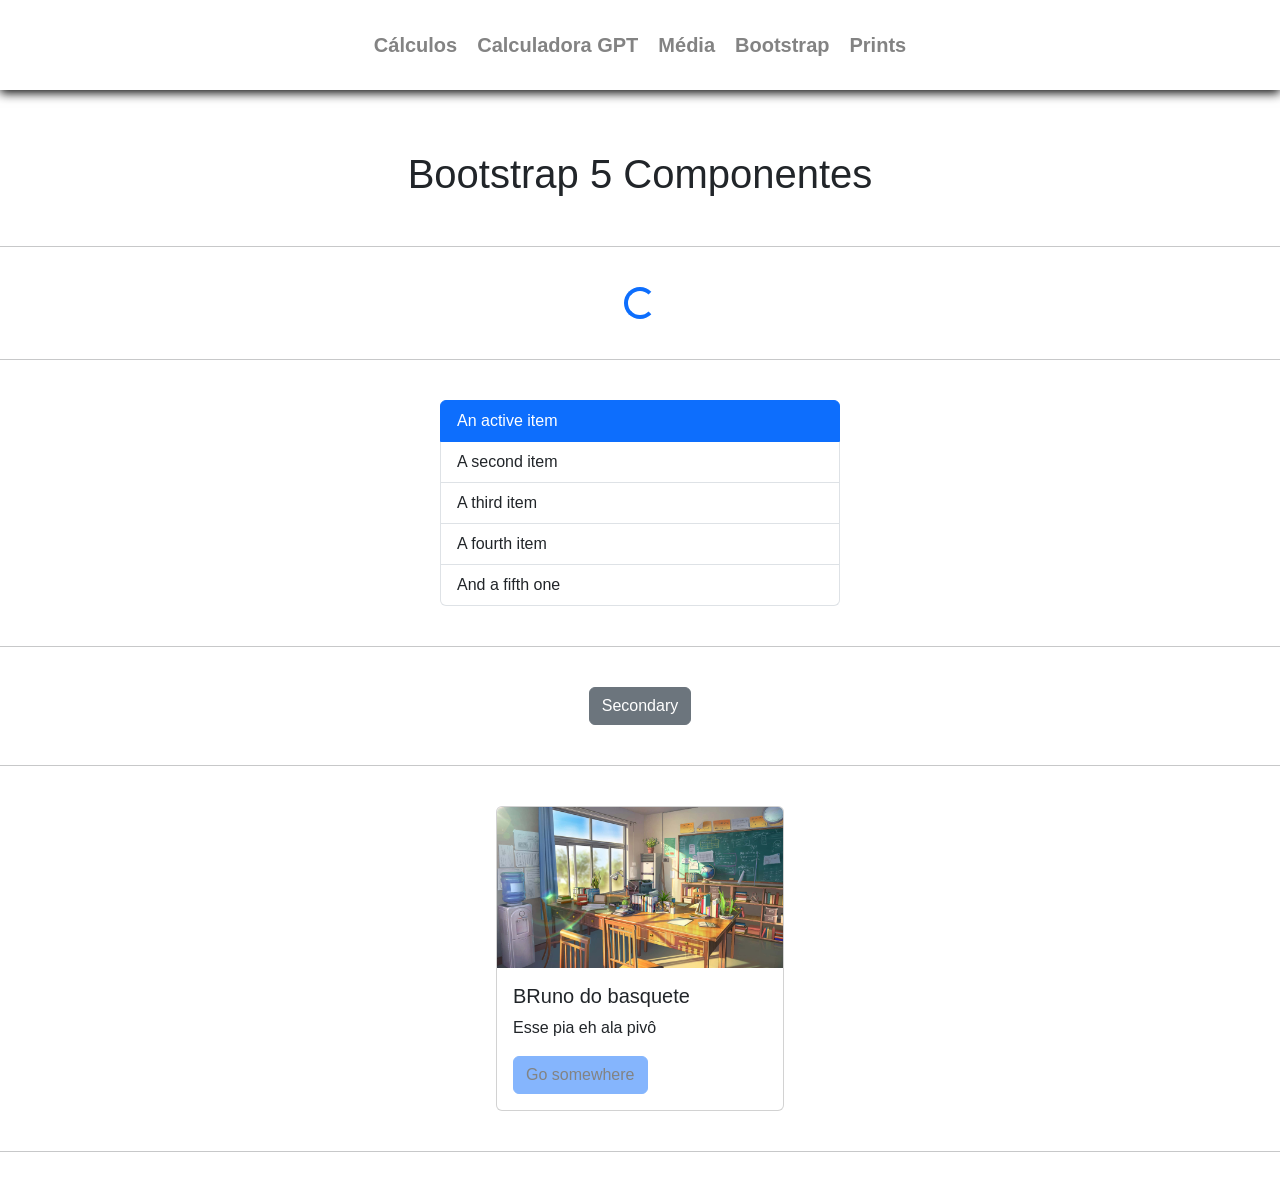
<file: bootstrap5/index.html>
<!doctype html>
<html lang="en">
  <head>
    <meta charset="UTF-8" />
    <meta name="viewport" content="width=device-width, initial-scale=1.0" />
    <title>BS 5</title>
    <link rel="stylesheet" href="style.css" />
    <link
      href="https://cdn.jsdelivr.net/npm/bootstrap@5.0.2/dist/css/bootstrap.min.css"
      rel="stylesheet"
      integrity="sha384-EVSTQN3/azprG1Anm3QDgpJLIm9Nao0Yz1ztcQTwFspd3yD65VohhpuuCOmLASjC"
      crossorigin="anonymous"
    />
    <script
      src="https://cdn.jsdelivr.net/npm/bootstrap@5.0.2/dist/js/bootstrap.bundle.min.js"
      integrity="sha384-MrcW6ZMFYlzcLA8Nl+NtUVF0sA7MsXsP1UyJoMp4YLEuNSfAP+JcXn/tWtIaxVXM"
      crossorigin="anonymous"
    ></script>
  </head>
  <body>
      <nav>
        <a href="../calculos/">Cálculos</a>
        <a href="../calculadoraGPT/">Calculadora GPT</a>
        <a href="../calcMedia/">Média</a>
        <a href="../bootstrap5/">Bootstrap</a>
        <a href="../print/">Prints</a>
    </nav>
    <h1>Bootstrap 5 Componentes</h1>
    <br />
    <hr />
    <br />
    <div class="central">
      <div class="spinner-border text-primary" role="status">
        <span class="visually-hidden">Loading...</span>
      </div>
    </div>
    <br />
    <hr />
    <br />
    <div class="central">
      <ul class="list-group">
        <li class="list-group-item active" aria-current="true">
          An active item
        </li>
        <li class="list-group-item">A second item</li>
        <li class="list-group-item">A third item</li>
        <li class="list-group-item">A fourth item</li>
        <li class="list-group-item">And a fifth one</li>
      </ul>
    </div>
    <br />
    <hr />
    <br />
    <div class="central">
      <button type="button" class="btn btn-secondary">Secondary</button>
    </div>
    <br />
    <hr />
    <br />
    <div class="central">
      <div class="card" style="width: 18rem">
        <img src="../images/bg.jpg" class="card-img-top" alt="..." />
        <div class="card-body">
          <h5 class="card-title">BRuno do basquete</h5>
          <p class="card-text">
            Esse pia eh ala pivô
          </p>
          <a href="#" class="btn btn-primary">Go somewhere</a>
        </div>
      </div>
    </div>
    <br />
    <hr />
    <br />
  </body>
</html>
</file>
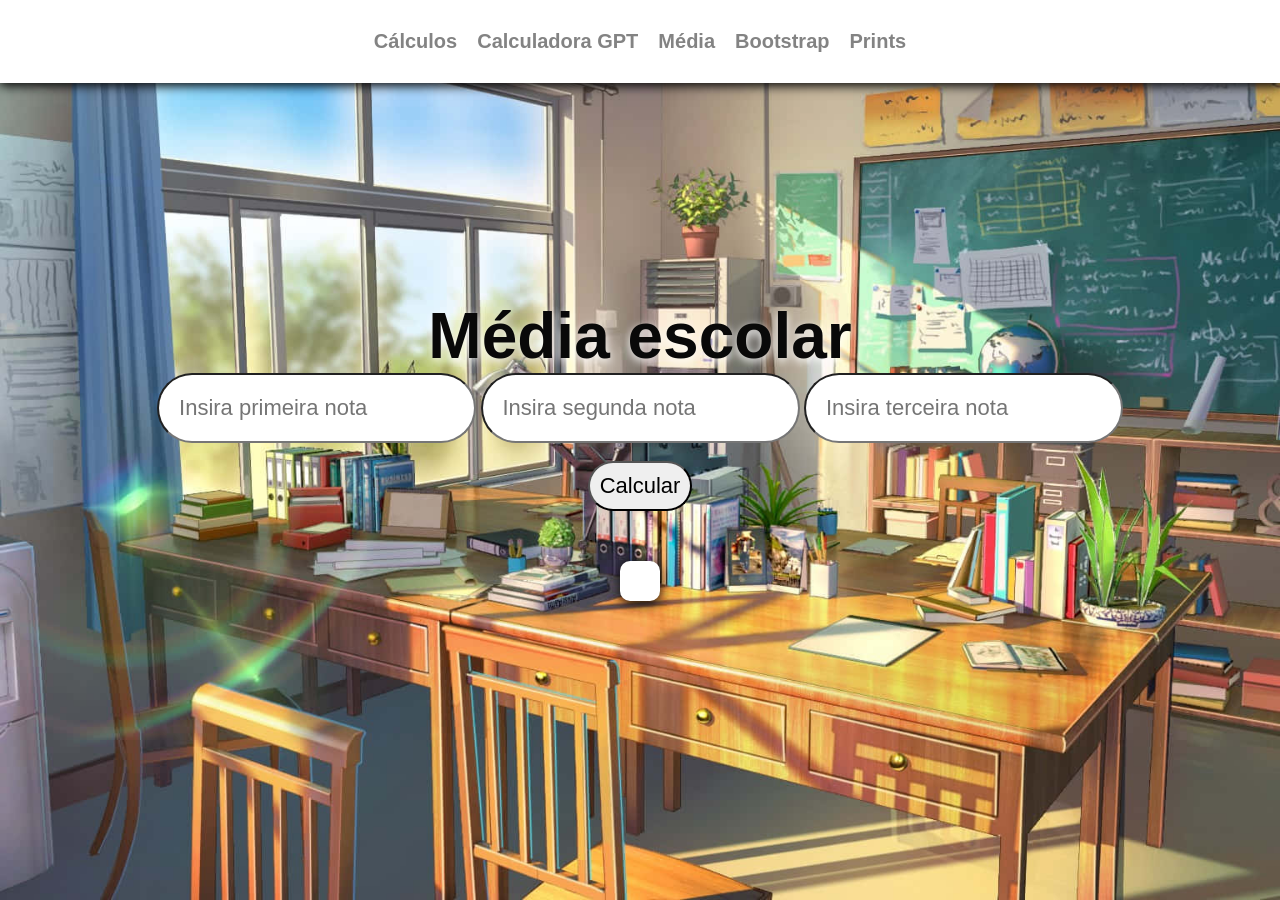
<file: calcMedia/index.html>
<!DOCTYPE html>
<html lang="en">
<head>
    <meta charset="UTF-8">
    <meta name="viewport" content="width=device-width, initial-scale=1.0">
    <title>Média escolar</title>
    <link rel="stylesheet" href="style.css">
</head>
<body>
       <nav>
        <a href="../calculos/">Cálculos</a>
        <a href="../calculadoraGPT/">Calculadora GPT</a>
        <a href="../calcMedia/">Média</a>
        <a href="../bootstrap5/">Bootstrap</a>
        <a href="../print/">Prints</a>
    </nav>
    <h1>Média escolar</h1>
    <main>
        <div>
            <input type="number" placeholder="Insira primeira nota" id="nota1">
            <input type="number" placeholder="Insira segunda nota" id="nota2">
            <input type="number" placeholder="Insira terceira nota" id="nota3">
        </div>
        <br>
        <button onclick="media()">Calcular</button>
        <p id="resposta"></p>
    </main>

    <script src="script.js"></script>
</body>
</html>
</file>
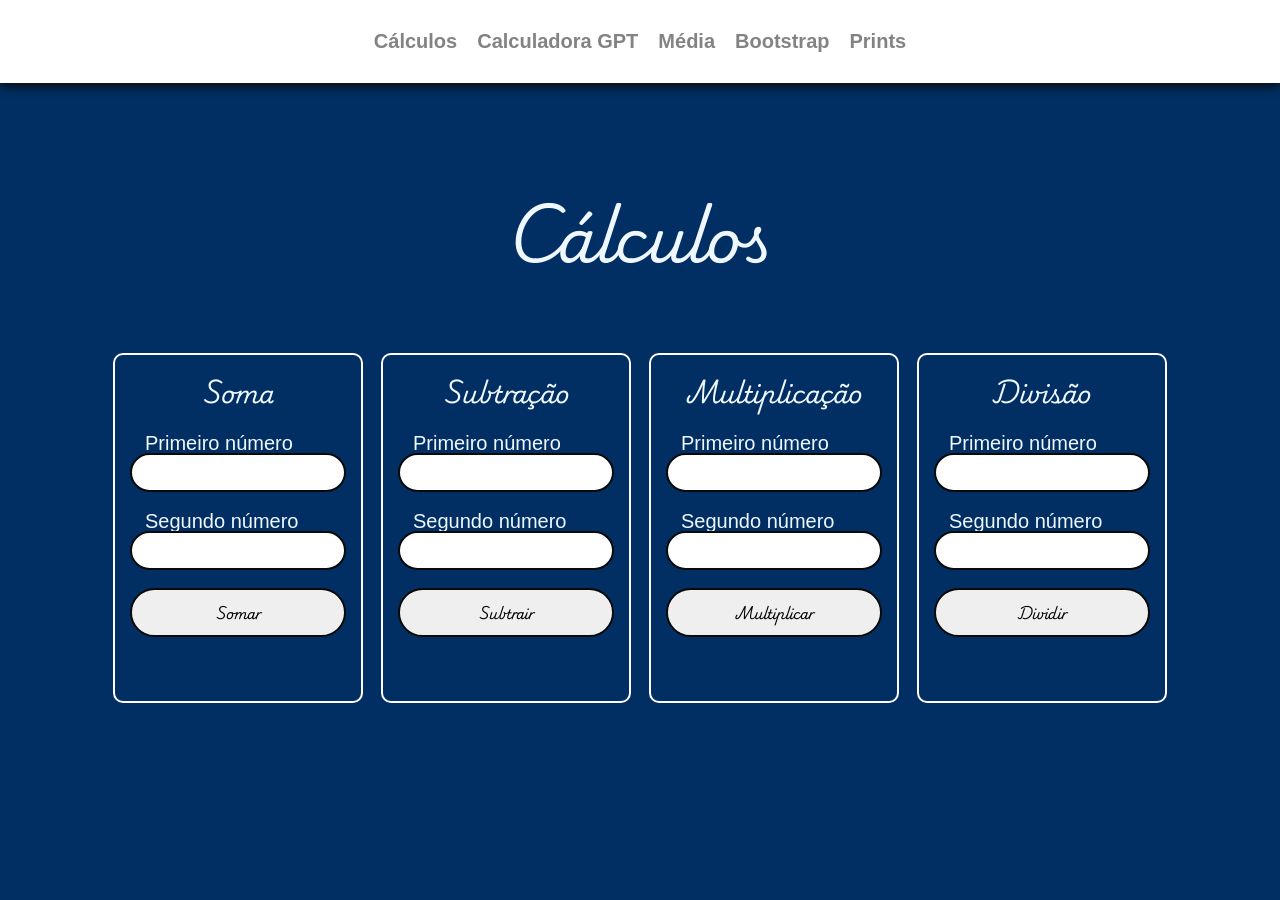
<file: calculos/index.html>
<!DOCTYPE html>
<html lang="en">
<head>
    <meta charset="UTF-8">
    <meta name="viewport" content="width=device-width, initial-scale=1.0">
    <title>Cálculos</title>
    <link rel="stylesheet" href="style.css">
    <link rel="preconnect" href="https://fonts.googleapis.com">
    <link rel="preconnect" href="https://fonts.gstatic.com" crossorigin>
    <link href="https://fonts.googleapis.com/css2?family=Playwrite+NO:wght@100..400&display=swap" rel="stylesheet">
</head>
<body>
    <nav>
        <a href="../calculos/">Cálculos</a>
        <a href="../calculadoraGPT/">Calculadora GPT</a>
        <a href="../calcMedia/">Média</a>
        <a href="../bootstrap5/">Bootstrap</a>
        <a href="../print/">Prints</a>
    </nav>

    <h1>Cálculos</h1>

 <main>
    <div>
        <h2>Soma</h2>
        <label for="n1">Primeiro número</label>
        <input type="number" id="n1">
        <label for="n2">Segundo número</label>
        <input type="number" id="n2">
        <button onclick="somar()">Somar</button>
        <p id="resposta"></p>
    </div>
   
     <div>
        <h2>Subtração</h2>
        <label for="n3">Primeiro número</label>
        <input type="number" id="n3">
        <label for="n4">Segundo número</label>
        <input type="number" id="n4">
        <button onclick="sub()">Subtrair</button>
        <p id="respSub"></p>
    </div>
   
      <div>
        <h2>Multiplicação</h2>
        <label for="n5">Primeiro número</label>
        <input type="number" id="n5">
        <label for="n6">Segundo número</label>
        <input type="number" id="n6">
        <button onclick="multi()">Multiplicar</button>
        <p id="respMulti"></p>
    </div>
 
         <div>
        <h2>Divisão</h2>
        <label for="n7">Primeiro número</label>
        <input type="number" id="n7">
        <label for="n8">Segundo número</label>
        <input type="number" id="n8">
        <button onclick="div()">Dividir</button>
        <p id="respDiv"></p>
    </div>
</main>

    <script src="script.js"></script>
</body>
</html>
</file>
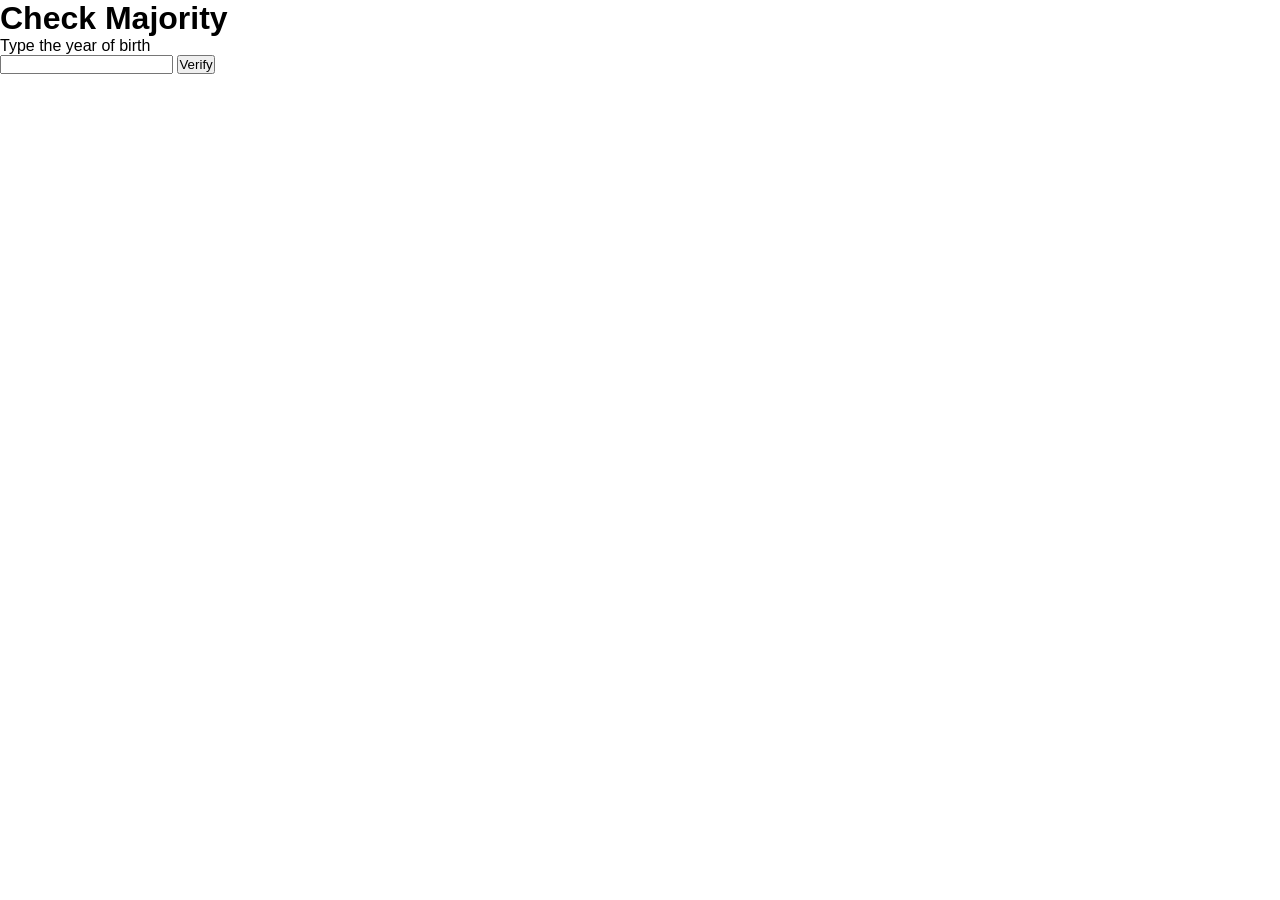
<file: Portaria/index.html>
<!DOCTYPE html>
<html lang="en">
<head>
    <meta charset="UTF-8">
    <meta name="viewport" content="width=device-width, initial-scale=1.0">
    <title>Age checker</title>
    <link rel="stylesheet" href="style.css">
</head>
<body>
    <h1>Check Majority</h1>

    <main>
        <label for="birth">Type the year of birth</label><br>
        <input type="number" id="birth">
        <button onclick="check()">Verify</button>
    </main>

    <h2 id="result"></h2>
    <h3 id="age"></h3>

    <div id="v1">
        <h3>Alegria</h3>
        <img width="400" height="auto" src="../images/feliz.avif" alt="Imagem feliz">
    </div>

    <div id="v2">
        <h3>Tristeza</h3>
        <img width="400" height="auto" src="../images/triste.avif" alt="Imagem triste">
    </div>

    <script src="script.js"></script>
</body>
</html>
</file>
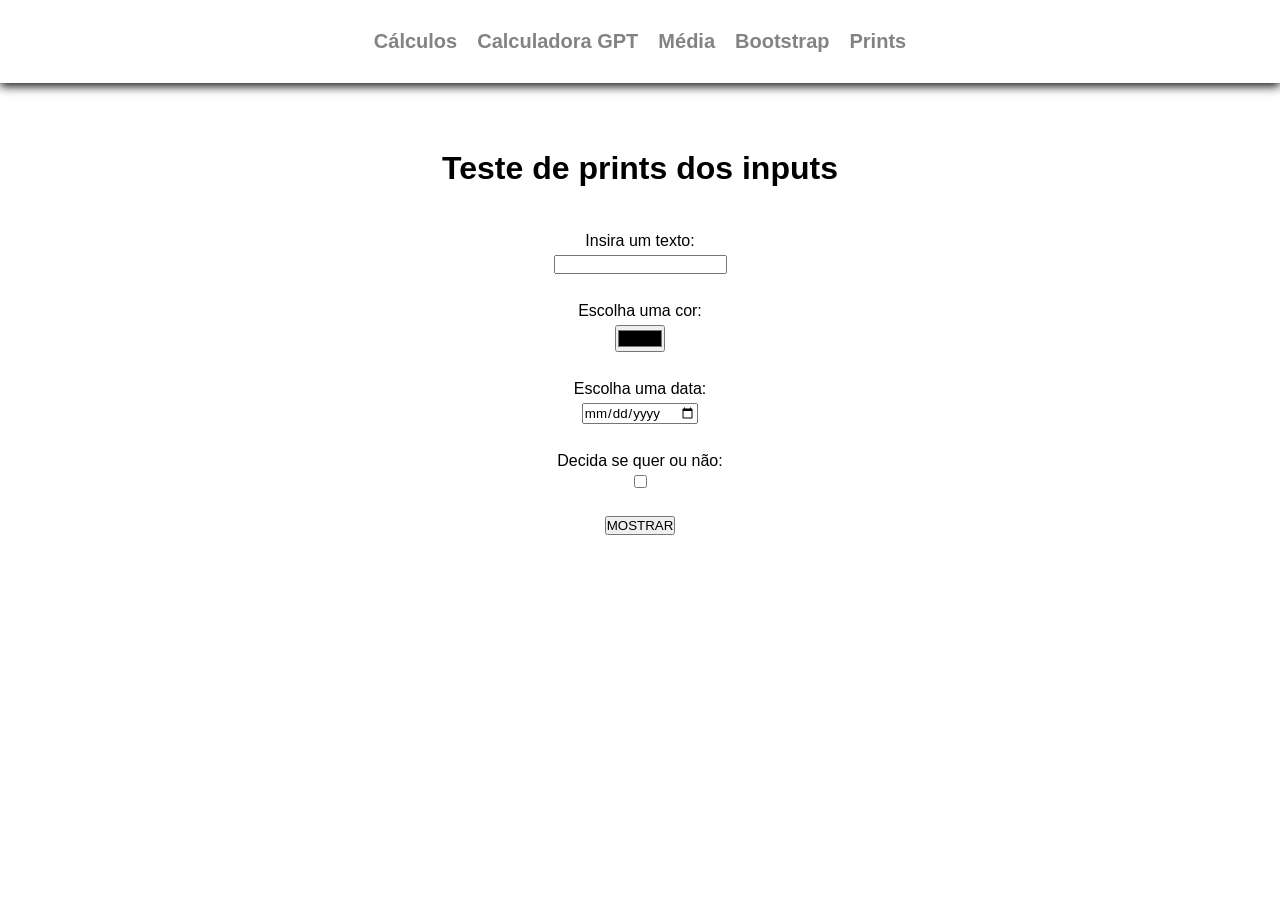
<file: print/index.html>
<!DOCTYPE html>
<html lang="en">
<head>
    <meta charset="UTF-8">
    <meta name="viewport" content="width=device-width, initial-scale=1.0">
    <title>Prints de inputs</title>
    <link rel="stylesheet" href="style.css">
</head>
<body id="batata">
     <nav>
        <a href="../calculos/">Cálculos</a>
        <a href="../calculadoraGPT/">Calculadora GPT</a>
        <a href="../calcMedia/">Média</a>
        <a href="../bootstrap5/">Bootstrap</a>
        <a href="../print/">Prints</a>
    </nav>
     <h1>Teste de prints dos inputs</h1>
     <main>
        <label for="i1">Insira um texto:</label>
        <input type="text" id="i1"><br>

        <label for="i2">Escolha uma cor:</label>
        <input type="color" id="i2"><br>

        <label for="i3">Escolha uma data:</label>
        <input type="date" id="i3"><br>

        <label for="i4">Decida se quer ou não:</label>
        <input type="checkbox" id="i4"><br>

        <button onclick="mostrar()">MOSTRAR</button>
     </main>
     <div class="print" id="print">
        <p id="printTexto"></p>
        <p id="printCor"></p>
        <p id="printData"></p>
        <p id="printCheck"></p>
     </div>

     <script src="script.js"></script>
</body>
</html>
</file>
<file: bootstrap5/style.css>
*{
    margin: 0;
    padding: 0;
    box-sizing: border-box;
    font-family: Arial, Helvetica, sans-serif;
}

nav{
    position: fixed;
    width: 100%;
    padding: 30px;
    background-color: #ffffff;
    top: 0;
    box-shadow: 0px 3px 10px #090909;
    display: flex;
    align-items: center;
    justify-content: center;
    gap: 20px;
    animation: fromTop 500ms ease-in-out;
    z-index: 999;
}

@keyframes fromTop {
    0%{
        opacity: 0;
        transform: translateY(-100px);
    }
    100%{
        opacity: 1;
    }
}

a{
    text-decoration: none !important;
    color: #090909 !important;
    font-size: 20px;
    opacity: 0.5;
    font-weight: 600;
    transition: all 200ms ease-in-out;
}

a:hover{
    cursor: pointer;
    opacity: 1;
}

body{
    display: flex;
    align-items: center;
    justify-content: center;
    flex-direction: column;
    padding-top: 150px;
}

hr{
    width: 100%;
}

.central{
    display: flex;
    align-items: center;
    justify-content: center;
}

.list-group{
    width: 400px;
}
</file>
<file: calcMedia/style.css>
*{
    margin: 0;
    padding: 0;
    box-sizing: border-box;
    font-family: Arial, Helvetica, sans-serif;
}

nav{
    position: fixed;
    width: 100%;
    padding: 30px;
    background-color: #ffffff;
    top: 0;
    box-shadow: 0px 3px 10px #090909;
    display: flex;
    align-items: center;
    justify-content: center;
    gap: 20px;
    animation: fromTop 500ms ease-in-out;
}

@keyframes fromTop {
    0%{
        opacity: 0;
        transform: translateY(-100px);
    }
    100%{
        opacity: 1;
    }
}

a{
    text-decoration: none;
    color: #090909;
    font-size: 20px;
    opacity: 0.5;
    font-weight: 600;
    transition: all 200ms ease-in-out;
}

a:hover{
    cursor: pointer;
    opacity: 1;
}

body{
    display: flex;
    align-items: center;
    justify-content: center;
    flex-direction: column;
    min-height: 100vh;
    height: auto;
    background-image: url('../images/bg.jpg');
    background-position: center;
    background-repeat: no-repeat;
    background-size: cover;
}

h1{
    color: #090909;
    font-size: 64px;
    text-shadow: 0px 3px 10px #ffffff;
}

main{
    display: flex;
    align-items: center;
    justify-content: center;
    flex-direction: column;
}

input{
    padding: 20px;
    border-radius: 999px;
    font-size: 22px;
}

button{
    padding: 10px;
    border-radius: 999px;
    font-size: 22px;
}

button:hover{
    cursor: pointer;
    box-shadow: 0px 3px 12px #090909;
}

p{
    background-color: #ffffff;
    border-radius: 10px;
    padding: 20px;
    margin-top: 50px;
    box-shadow: 0px 3px 12px #090909;
    font-size: 32px;
    font-weight: 900;
}
</file>
<file: calculos/style.css>
*{
    margin: 0;
    padding: 0;
    box-sizing: border-box;
}

body{
    display: flex;
    align-items: center;
    justify-content: center;
    flex-direction: column;
    gap: 5vh;
    min-height: 100vh;
    height: auto;
    background-color: #012f63;
    color: #f0f8ff;
    font-family: Arial, Helvetica, sans-serif;
}

div{
    border: 2px solid #ffffff;
    padding: 15px;
    border-radius: 10px;
    display: flex;
    align-items: center;
    justify-content: space-evenly;
    flex-direction: column;
    gap: 2vh;
    width: 250px;
    height: 350px;
    min-height: 350px;
    max-height: 350px;
    transition: all 200ms linear;
}

div:hover{
   box-shadow: #fffeff66 -5px 5px, #bebebe4d -10px 10px, #6e666b33 -15px 15px, #4e3c471a -20px 20px, #1811160d -25px 25px;
}

p{
    width: 50px;
    height: 50px;
    min-height: 50px;
    max-height: 50px;
    display: flex;
    align-items: center;
    justify-content: center;
    padding-bottom: 25px;
    font-size: 30px;
}

main{
    display: flex;
    align-items: center;
    justify-content: center;
    flex-direction: row;
    gap: 2vh;
    flex-wrap: wrap;
    padding-bottom: 2vh;
    padding-top: 2vh;
}

label{
    margin-bottom: -20px;
    text-align: left;
    width: 100%;
    font-size: 20px;
    padding-left: 15px;
}

input{
    width: 100%;
    padding: 10px;
    border-radius: 999px;
    border: none;
    border: 2px solid #090909;
}

button{
    width: 100%;
    padding: 10px;
    border-radius: 999px;
    border: none;
    border: 2px solid #090909;
    transition: all 200ms ease-in-out;
    font-family: "Playwrite NO", cursive;
}

button:hover{
    cursor: pointer;
    border: 2px solid #1a66c3;
    background-color: #1a66c3;
    color: white;
    font-weight: bold;
    box-shadow: 0px 3px 10px #00000085;
}

h1, h2{
     font-family: "Playwrite NO", cursive;
}

h1{
    font-size: 60px;
}

nav{
    position: fixed;
    width: 100%;
    padding: 30px;
    background-color: #ffffff;
    top: 0;
    box-shadow: 0px 3px 10px #090909;
    display: flex;
    align-items: center;
    justify-content: center;
    gap: 20px;
    animation: fromTop 500ms ease-in-out;
}

@keyframes fromTop {
    0%{
        opacity: 0;
        transform: translateY(-100px);
    }
    100%{
        opacity: 1;
    }
}

a{
    text-decoration: none;
    color: #090909;
    font-size: 20px;
    opacity: 0.5;
    font-weight: 600;
    transition: all 200ms ease-in-out;
}

a:hover{
    cursor: pointer;
    opacity: 1;
}
</file>
<file: Portaria/style.css>
*{
    padding: 0;
    margin: 0;
    box-sizing: border-box;
    font-family: Arial, Helvetica, sans-serif;
}

#v1{
    display: none;
}

#v2{
    display: none;
}
</file>
<file: print/style.css>
*{
    margin: 0;
    padding: 0;
    box-sizing: border-box;
    font-family: Arial, Helvetica, sans-serif;
}

body{
    padding: 150px 50px 50px 50px;
    display: flex;
    flex-direction: column;
    align-items: center;
    justify-content: center;
    gap: 5vh;
}

main{
    display: flex;
    flex-direction: column;
    align-items: center;
    justify-content: center;
    gap: 5px; 
}

.print{
    display: none;
    background-color: black;
    color: white;
    padding: 20px;
}

nav{
    position: fixed;
    width: 100%;
    padding: 30px;
    background-color: #ffffff;
    top: 0;
    box-shadow: 0px 3px 10px #090909;
    display: flex;
    align-items: center;
    justify-content: center;
    gap: 20px;
    animation: fromTop 500ms ease-in-out;
}

@keyframes fromTop {
    0%{
        opacity: 0;
        transform: translateY(-100px);
    }
    100%{
        opacity: 1;
    }
}

a{
    text-decoration: none;
    color: #090909;
    font-size: 20px;
    opacity: 0.5;
    font-weight: 600;
    transition: all 200ms ease-in-out;
}

a:hover{
    cursor: pointer;
    opacity: 1;
}
</file>
